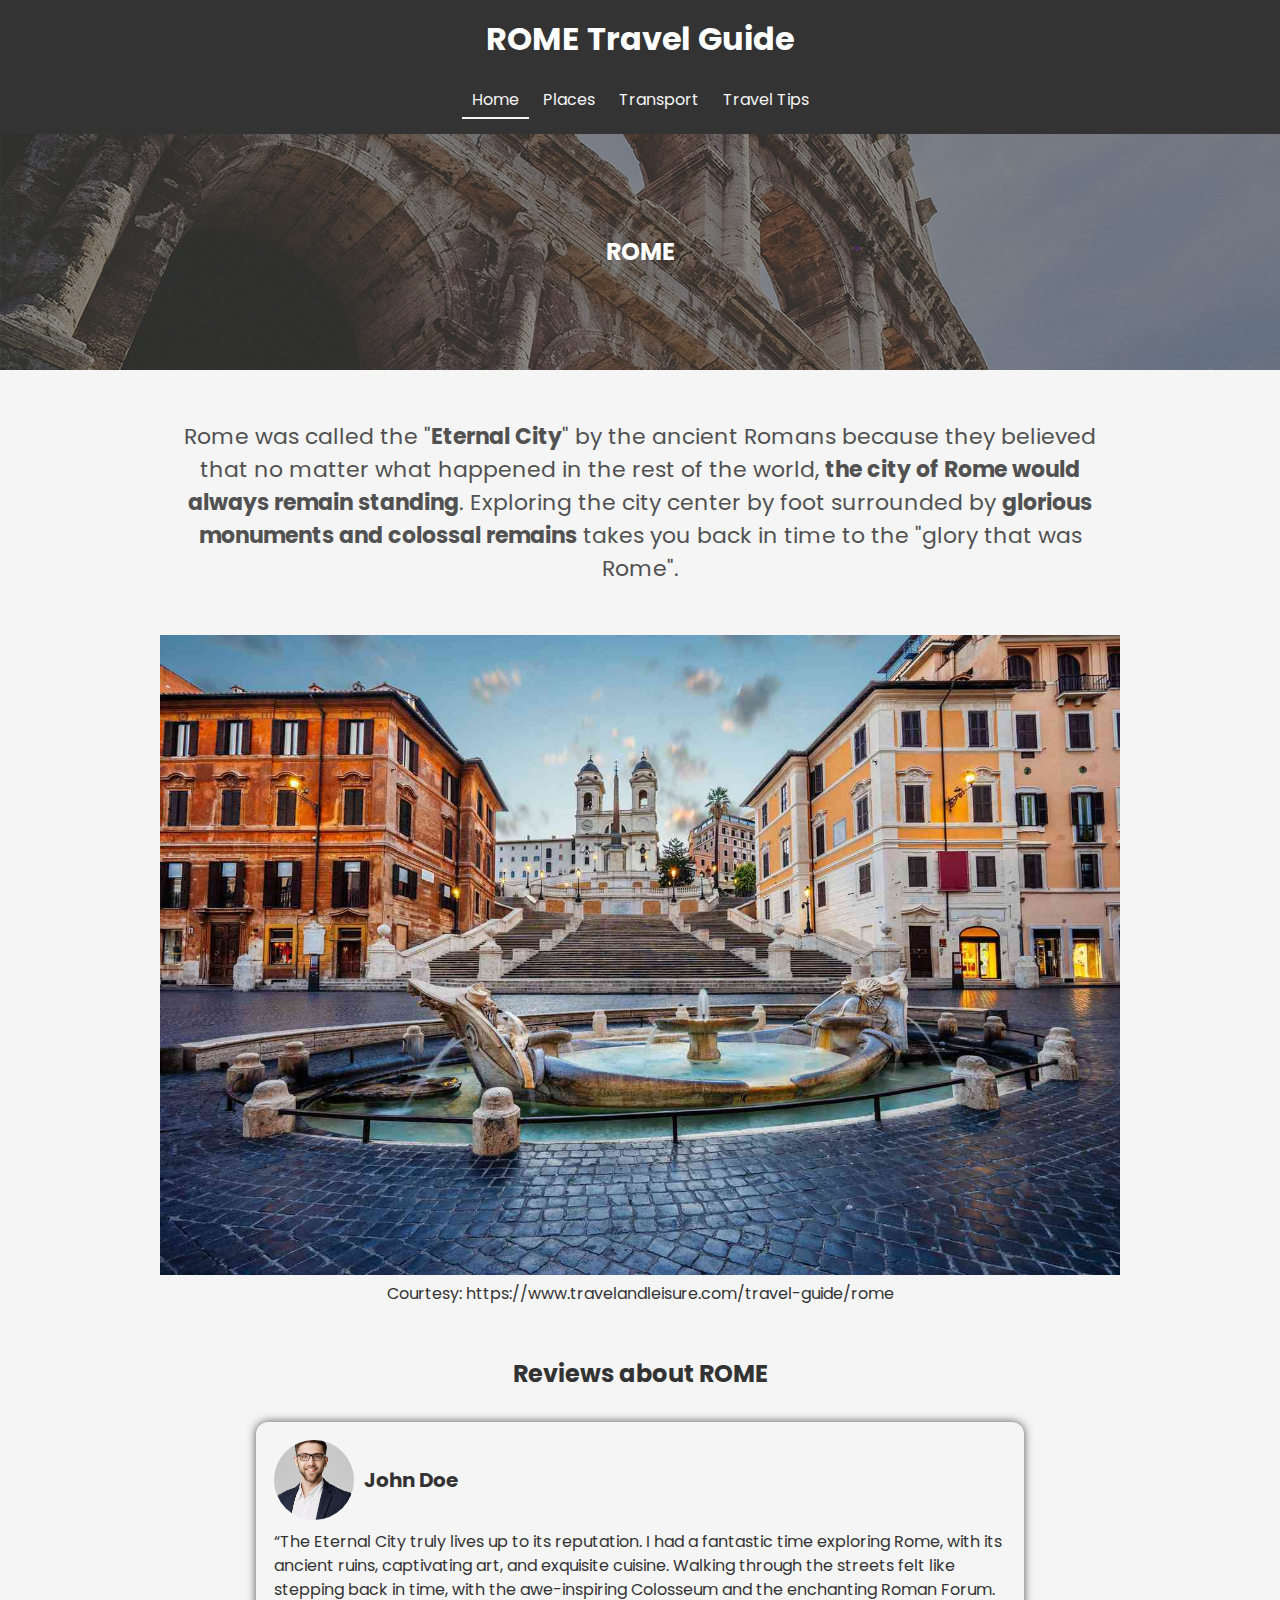
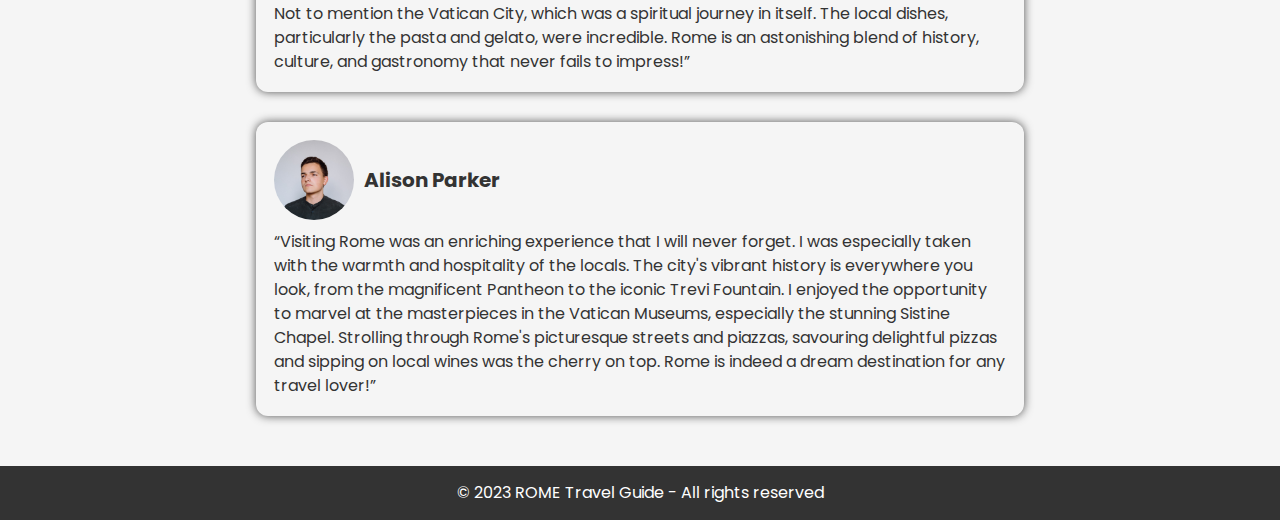
<file: index.html>
<!DOCTYPE html>
<html lang="en">
    <head>
        <title>Home | ROME Travel Guide</title>
        <meta name="viewport" content="width=device-width, initial-scale=1.0">
        <link rel="stylesheet" type="text/css" href="styles/main.css">
    </head>

    <body>
        <header class="header">
            <div class="container">
                <h1>ROME Travel Guide</h1>
                <nav>
                    <a href="index.html" class="active">Home</a>
                    <a href="places.html">Places</a>
                    <a href="transport.html">Transport</a>
                    <a href="travel_tips.html">Travel Tips</a>
                </nav>
            </div>
        </header>
        <main>
            <section class="hero">
                <h2>ROME</h2>
            </section>
            <div class="container">
                <div class="center main-text">
                    <p>Rome was called the "<strong>Eternal City</strong>" by the ancient Romans because they believed
                        that no matter what happened in the rest of the world, <strong>the city of Rome would always
                            remain standing</strong>. Exploring the city center by foot surrounded by <strong>glorious
                            monuments and colossal remains</strong> takes you back in time to the "glory that was Rome".
                    </p>
                </div>
                <figure>
                    <img src="./images/rome-italy.jpg" alt="Rome Italy">
                    <figcaption class="center">Courtesy: https://www.travelandleisure.com/travel-guide/rome</figcaption>
                </figure>
                <div class="reviews">
                    <h2 class="center">Reviews about ROME</h2>
                    <div class="review">
                        <div class="r-flex"><img src="./images/person1.png" alt="Image">
                            <h5>John Doe</h5>
                        </div>
                        <p>
                            <q>The Eternal City truly lives up to its reputation. I had a fantastic time exploring Rome,
                                with its ancient ruins, captivating art, and exquisite cuisine. Walking through the
                                streets felt like stepping back in time, with the awe-inspiring Colosseum and the
                                enchanting Roman Forum. Not to mention the Vatican City, which was a spiritual journey
                                in itself. The local dishes, particularly the pasta and gelato, were incredible. Rome is
                                an astonishing blend of history, culture, and gastronomy that never fails to
                                impress!</q>
                        </p>
                    </div>
                    <div class="review">
                        <div class="r-flex"><img src="./images/person2.jpg" alt="Image">
                            <h5>Alison Parker</h5>
                        </div>
                        <p>
                            <q>Visiting Rome was an enriching experience that I will never forget. I was especially
                                taken with the warmth and hospitality of the locals. The city's vibrant history is
                                everywhere you look, from the magnificent Pantheon to the iconic Trevi Fountain. I
                                enjoyed the opportunity to marvel at the masterpieces in the Vatican Museums, especially
                                the stunning Sistine Chapel. Strolling through Rome's picturesque streets and piazzas,
                                savouring delightful pizzas and sipping on local wines was the cherry on top. Rome is
                                indeed a dream destination for any travel lover!</q>
                        </p>
                    </div>
                </div>
            </div>
            <!-- Your Content Here -->
        </main>
        <footer class="footer">
            <div class="container">
                <!-- Footer Content Here -->
                <p>&copy; 2023 ROME Travel Guide - All rights reserved</p>
            </div>
        </footer>
    </body>

</html>
</file>
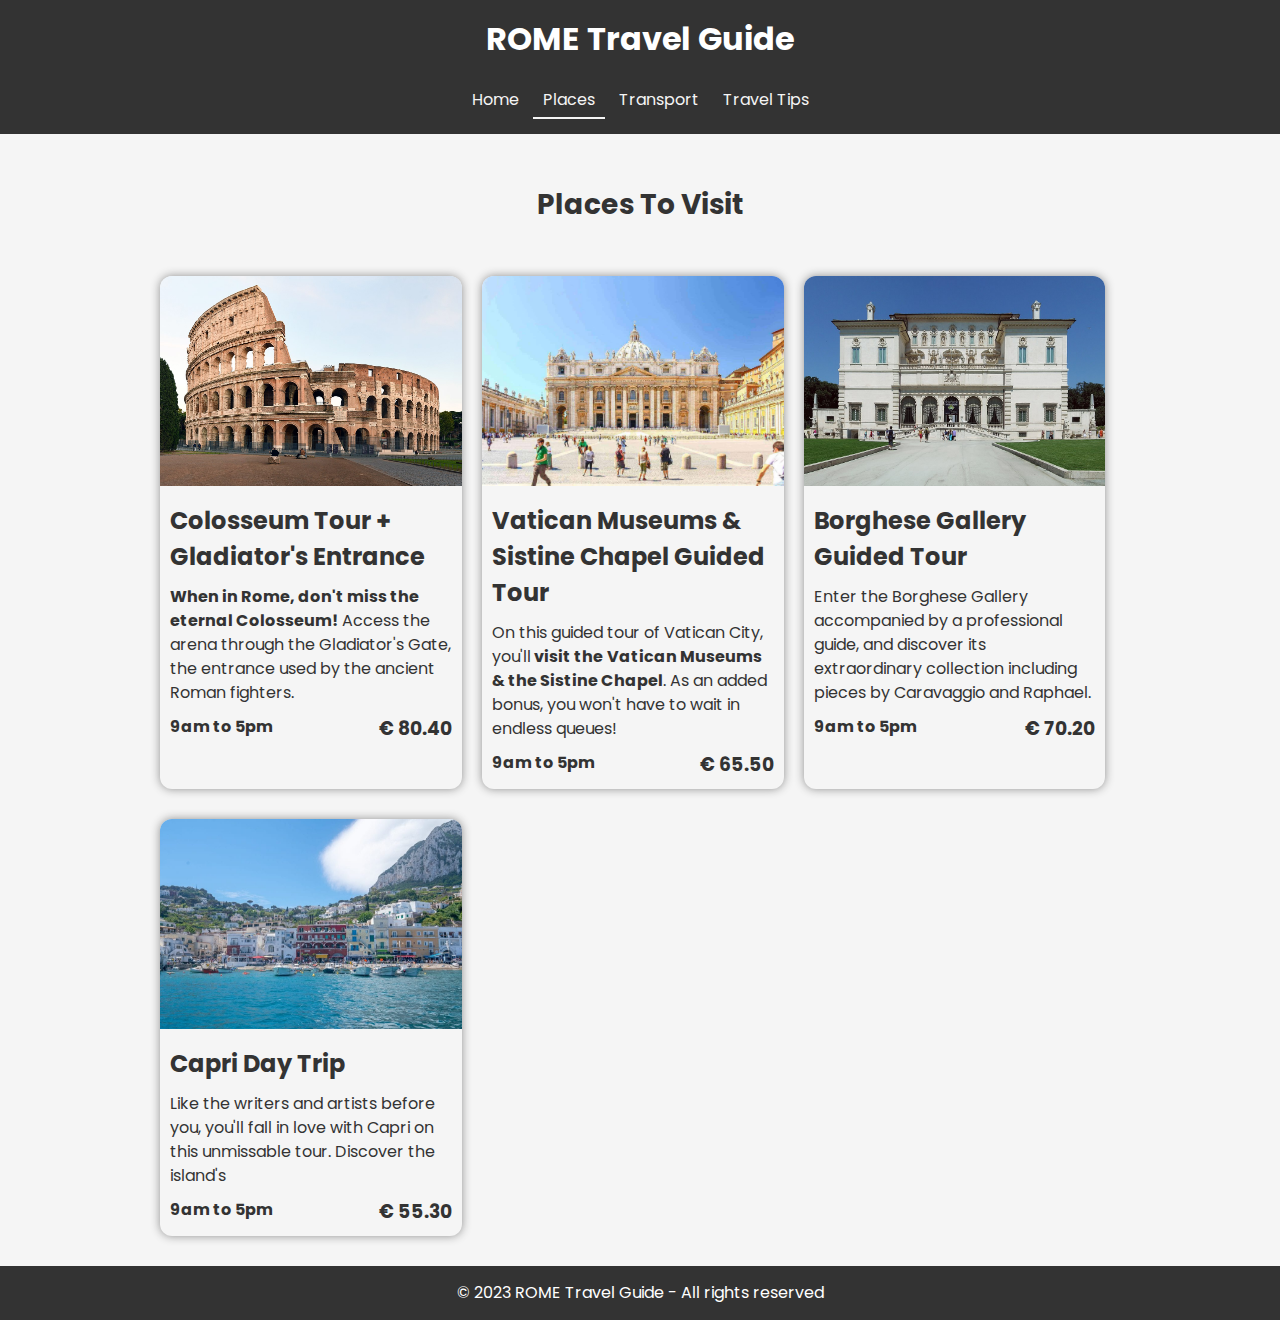
<file: places.html>
<!DOCTYPE html>
<html lang="en">

    <head>
        <title>Places | ROME Travel Guide</title>
        <meta name="viewport" content="width=device-width, initial-scale=1.0">
        <link rel="stylesheet" type="text/css" href="styles/main.css">
    </head>

    <body>
        <header class="header">
            <div class="container">
                <h1>ROME Travel Guide</h1>
                <nav>
                    <a href="index.html">Home</a>
                    <a href="places.html" class="active">Places</a>
                    <a href="transport.html">Transport</a>
                    <a href="travel_tips.html">Travel Tips</a>
                </nav>
            </div>
        </header>
        <main>
            <div class="container">
                <h2 class="page-title"> Places To Visit </h2>
                <div class="places">
                    <div class="place">
                        <img src="./images/place1.jpg" alt="Place">
                        <div class="p-content">
                            <h2>Colosseum Tour + Gladiator's Entrance</h2>
                            <p><strong>When in Rome, don't miss the eternal Colosseum! </strong>Access the arena through
                                the Gladiator's Gate, the entrance used by the ancient Roman fighters.</p>
                            <div class="p-flex">
                                <p><b>9am to 5pm</b></p>
                                <h3>&euro; 80.40 </h3>
                            </div>
                        </div>
                    </div>
                    <div class="place">
                        <img src="./images/place2.jpg" alt="Place">
                        <div class="p-content">
                            <h2>Vatican Museums & Sistine Chapel Guided Tour</h2>
                            <p>On this guided tour of Vatican City, you'll<strong> visit the</strong> <strong>Vatican
                                    Museums &amp; the Sistine Chapel</strong>. As an added bonus, you won't have to wait
                                in endless queues!</p>
                            <div class="p-flex">
                                <p><b>9am to 5pm</b></p>
                                <h3>&euro; 65.50</h3>
                            </div>
                        </div>
                    </div>
                    <div class="place">
                        <img src="./images/place3.jpg" alt="Place">
                        <div class="p-content">
                            <h2>Borghese Gallery Guided Tour</h2>
                            <p> Enter the Borghese Gallery accompanied by a professional guide, and discover its
                                extraordinary collection including pieces by Caravaggio and Raphael. </p>
                            <div class="p-flex">
                                <p><b>9am to 5pm</b></p>
                                <h3>&euro; 70.20</h3>
                            </div>
                        </div>
                    </div>
                    <div class="place">
                        <img src="./images/place4.jpg" alt="Place">
                        <div class="p-content">
                            <h2>Capri Day Trip</h2>
                            <p>Like the writers and artists before you, you'll fall in love with Capri on this
                                unmissable tour. Discover the island's</p>
                            <div class="p-flex">
                                <p><b>9am to 5pm</b></p>
                                <h3>&euro; 55.30</h3>
                            </div>
                        </div>
                    </div>
                </div>
            </div>
            <!-- Your Content Here -->
        </main>
        <footer class="footer">
            <div class="container">
                <!-- Footer Content Here -->
                <p>&copy; 2023 ROME Travel Guide - All rights reserved</p>
            </div>
        </footer>
    </body>

</html>
</file>
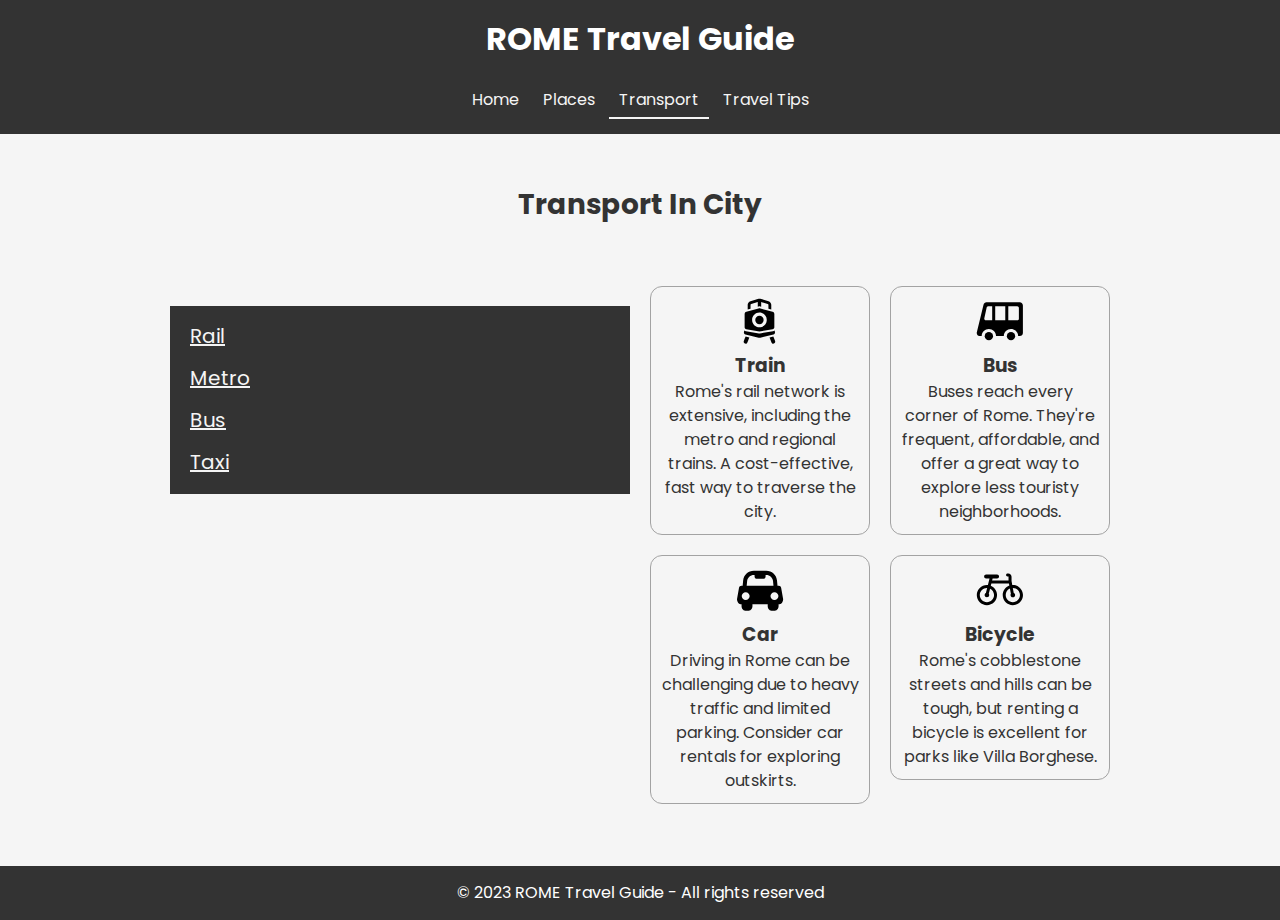
<file: transport.html>
<!DOCTYPE html>
<html lang="en">

    <head>
        <title>Transport | ROME Travel Guide</title>
        <meta name="viewport" content="width=device-width, initial-scale=1.0">
        <link rel="stylesheet" type="text/css" href="styles/main.css">
    </head>

    <body>
        <header class="header">
            <div class="container">
                <h1>ROME Travel Guide</h1>
                <nav>
                    <a href="index.html">Home</a>
                    <a href="places.html">Places</a>
                    <a href="transport.html" class="active">Transport</a>
                    <a href="travel_tips.html">Travel Tips</a>
                </nav>
            </div>
        </header>
        <main>
            <div class="container">
                <h2 class="page-title"> Transport In City</h2>
                <div class="t-flex">
                    <nav class="secondary-nav">
                        <ul>
                            <li>
                                <a href="#rait">Rail</a>
                            </li>
                            <li>
                                <a href="#rait">Metro</a>
                            </li>
                            <li>
                                <a href="#rait">Bus</a>
                            </li>
                            <li>
                                <a href="#rait">Taxi</a>
                            </li>
                        </ul>
                    </nav>
                    <div class="transports">
                        <div class="transport">
                            <a href="#">
                                <img src="./images/TRANSPORT/train.svg" alt="Transport">
                                <h3>Train</h3>
                                <p>Rome's rail network is extensive, including the metro and regional trains. A
                                    cost-effective, fast way to traverse the city.</p>
                            </a>
                        </div>
                        <div class="transport">
                            <a href="#">
                                <img src="./images/TRANSPORT/bus.svg" alt="Transport">
                                <h3>Bus</h3>
                                <p>Buses reach every corner of Rome. They're frequent, affordable, and offer a great way
                                    to explore less touristy neighborhoods.</p>
                            </a>
                        </div>
                        <div class="transport">
                            <a href="#">
                                <img src="./images/TRANSPORT/car.svg" alt="Transport">
                                <h3>Car</h3>
                                <p>Driving in Rome can be challenging due to heavy traffic and limited parking. Consider
                                    car rentals for exploring outskirts.</p>
                            </a>
                        </div>
                        <div class="transport">
                            <a href="#">
                                <img src="./images/TRANSPORT/bycicle.svg" alt="Transport">
                                <h3>Bicycle</h3>
                                <p>Rome's cobblestone streets and hills can be tough, but renting a bicycle is excellent
                                    for parks like Villa Borghese.</p>
                            </a>
                        </div>
                    </div>
                </div>
            </div>
            <!-- Your Content Here -->
        </main>
        <footer class="footer">
            <div class="container">
                <!-- Footer Content Here -->
                <p>&copy; 2023 ROME Travel Guide - All rights reserved</p>
            </div>
        </footer>
    </body>

</html>
</file>
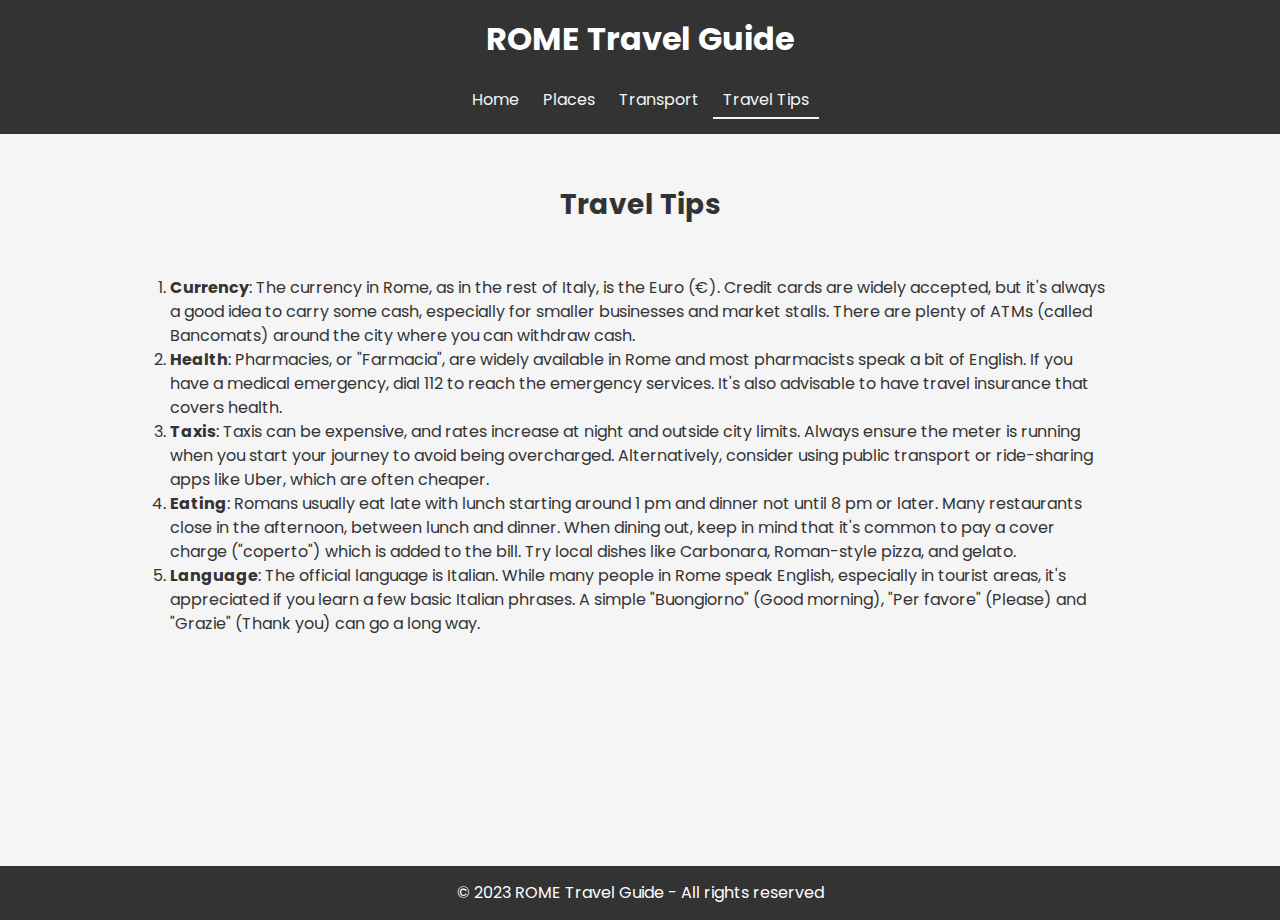
<file: travel_tips.html>
<!DOCTYPE html>
<html lang="en">

    <head>
        <title>Travel Tips | ROME Travel Guide</title>
        <meta name="viewport" content="width=device-width, initial-scale=1.0">
        <link rel="stylesheet" type="text/css" href="styles/main.css">
    </head>

    <body>
        <header class="header">
            <div class="container">
                <h1>ROME Travel Guide</h1>
                <nav>
                    <a href="index.html">Home</a>
                    <a href="places.html">Places</a>
                    <a href="transport.html">Transport</a>
                    <a href="travel_tips.html" class="active">Travel Tips</a>
                </nav>
            </div>
        </header>
        <main>
            <div class="container">
                <h2 class="page-title"> Travel Tips </h2>
                <div class="tips">
                    <ol>
                        <li>
                            <p><strong>Currency</strong>: The currency in Rome, as in the rest of Italy, is the Euro (€).
                                Credit cards are widely accepted, but it's always a good idea to carry some cash, especially
                                for smaller businesses and market stalls. There are plenty of ATMs (called Bancomats) around
                                the city where you can withdraw cash.</p>
                        </li>
                        <li>
                            <p><strong>Health</strong>: Pharmacies, or "Farmacia", are widely available in Rome and most
                                pharmacists speak a bit of English. If you have a medical emergency, dial 112 to reach the
                                emergency services. It's also advisable to have travel insurance that covers health.</p>
                        </li>
                        <li>
                            <p><strong>Taxis</strong>: Taxis can be expensive, and rates increase at night and outside city
                                limits. Always ensure the meter is running when you start your journey to avoid being
                                overcharged. Alternatively, consider using public transport or ride-sharing apps like Uber,
                                which are often cheaper.</p>
                        </li>
                        <li>
                            <p><strong>Eating</strong>: Romans usually eat late with lunch starting around 1 pm and dinner
                                not until 8 pm or later. Many restaurants close in the afternoon, between lunch and dinner.
                                When dining out, keep in mind that it's common to pay a cover charge ("coperto") which is
                                added to the bill. Try local dishes like Carbonara, Roman-style pizza, and gelato.</p>
                        </li>
                        <li>
                            <p><strong>Language</strong>: The official language is Italian. While many people in Rome speak
                                English, especially in tourist areas, it's appreciated if you learn a few basic Italian
                                phrases. A simple "Buongiorno" (Good morning), "Per favore" (Please) and "Grazie" (Thank
                                you) can go a long way.</p>
                        </li>
                    </ol>
                </div>
            </div>
            <!-- Your Content Here -->
        </main>
        <footer class="footer">
            <div class="container">
                <!-- Footer Content Here -->
                <p>&copy; 2023 ROME Travel Guide - All rights reserved</p>
            </div>
        </footer>
    </body>

</html>
</file>
<file: styles/main.css>
@import url('https://fonts.googleapis.com/css2?family=Poppins:wght@200;300;400;500;600;700;800;900&display=swap');

* {
    box-sizing: border-box;
    padding: 0;
    margin: 0;
}

body {
    font-family: 'Poppins', sans-serif;
    line-height: 1.5;
    color: #333;
    background-color: #f5f5f5;
}

.container {
    margin: 0 auto;
    max-width: 1000px;
    padding: 0 20px;
}

main {
    min-height: calc(100vh - 188px);
}

nav {
    margin-top: 20px;
}

.hero {
    background: linear-gradient(#3333338f, #3333338f), url('../images/roma.jpg');
    /* Attribute: Rome.net */
    min-height: 200px;
    padding: 100px 0;
    text-align: center;
    color: #fff;
    background-attachment: fixed;
}

.hero h1 {
    font-size: 60px;
    text-shadow: 0 0 10px #333;
}

.header,
.footer {
    background-color: #333;
    color: #fff;
    padding: 15px 0;
    text-align: center;
}

.footer {
    margin-top: 20px;
}

nav a {
    color: #f5f5f5;
    text-decoration: none;
    padding: 5px 10px;
    border-bottom: 2px solid transparent;
    display: inline-block;
}

nav a.active,
nav a:hover {
    border-bottom-color: #f5f5f5;
}

img {
    max-width: 100%;
    height: auto;
}


.center {
    text-align: center;
}

.main-text {
    padding: 50px 0;
    font-size: 22px;
    color: #515151;
}

.reviews {
    width: 80%;
    margin: 50px auto;
    display: flex;
    flex-direction: column;
    gap: 30px;
}

.review {
    width: 100%;
    display: flex;
    flex-direction: column;
    gap: 10px;
    border-radius: 12px;
    box-shadow: 0 0 10px #515151;
    padding: 18px;
}

.r-flex {
    display: flex;
    gap: 10px;
    align-items: center;
}

.r-flex img {
    height: 80px;
    width: 80px;
    object-fit: cover;
    object-position: center;
    border-radius: 100%;
}

.r-flex h5 {
    font-size: 20px;
}

.page-title {
    font-size: 28px;
    text-align: center;
    padding: 50px 0;
}

.places,.transports{
    display: flex;
    gap: 20px;
    flex-wrap: wrap;
}

.place{
    width: calc(33% - 15px);
    border-radius: 12px;
    box-shadow: 0 0 10px #8f8f8f;
    overflow: hidden;
    margin-bottom: 10px;
}
.place img{
    height: 210px;
    object-fit: cover;
    object-position: center;
    width: 100%;
}
.p-content{
    padding: 10px;
    display: flex;
    flex-direction: column;
    gap: 10px;
}

.p-flex{
    display: flex;
    justify-content: space-between;
}

.transport{
    width: calc(50% - 10px);
}
.transports{
    width: 50%;
    padding: 10px;
}
.transport a{
    display: block;
    width: 100%;
    padding: 10px;
    border-radius: 12px;
    border: 1px solid #a3a3a3;
    text-align: center;
    color: #333;
    text-decoration: none;
    transition: 0.3s ease-in-out;
}

.transport a:hover{
    box-shadow: 0 0 5px #a3a3a3;
}

.t-flex{
    display: flex;
    flex-wrap: wrap;
}
.secondary-nav{
    padding: 10px;
    width: 50%;
}

.secondary-nav ul{
    list-style: none;
    padding: 10px;
    background-color: #333;
}
.secondary-nav a{
    text-decoration: underline;
    font-size: 20px;
}
.tips{
    padding: 0 10px;
}
@media (max-width: 576px) {
    .t-flex, .places{
        flex-direction: column;
    }
    .t-flex>div, .places>div{
        width: 100%;
    }
}
</file>
